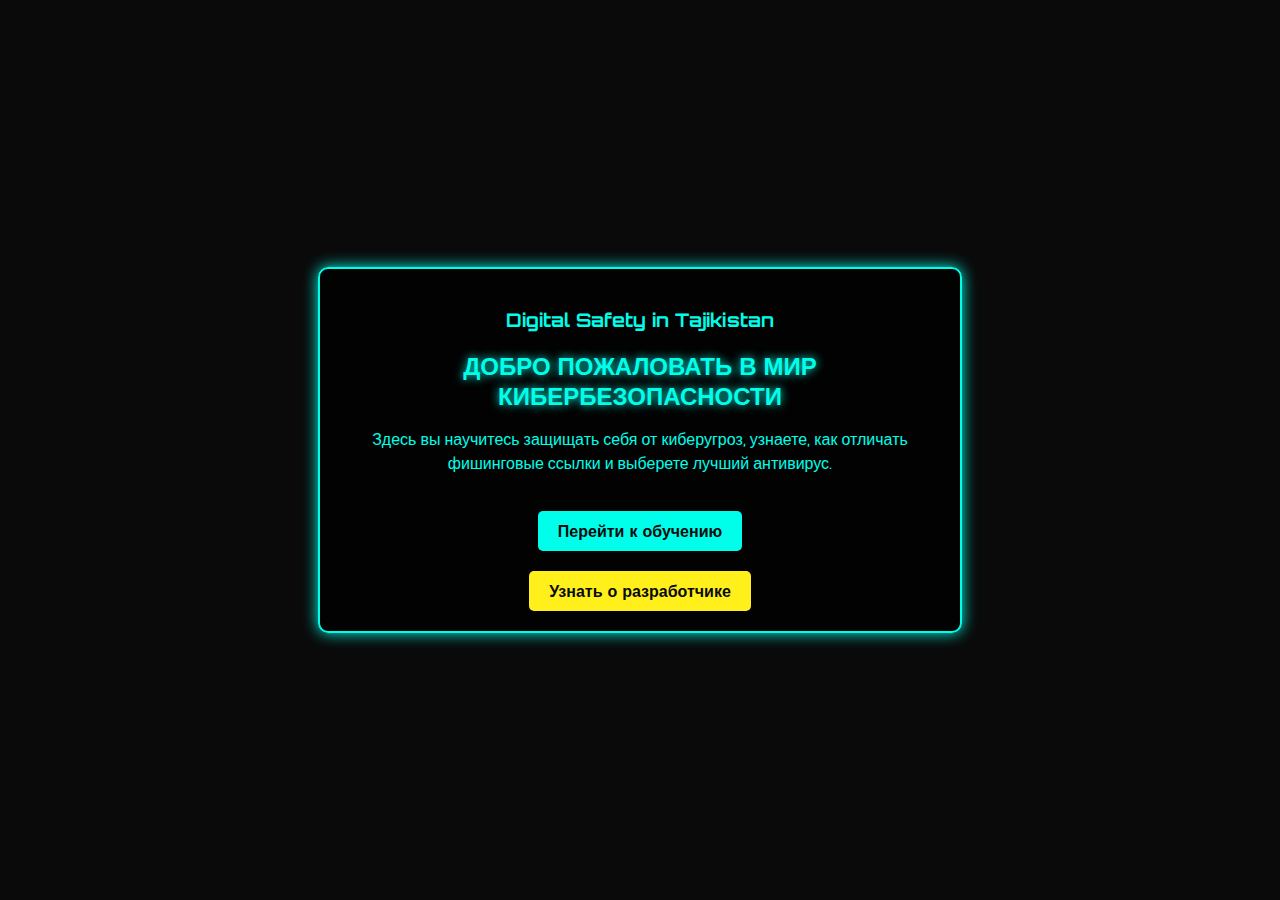
<file: index.html>
<!DOCTYPE html>
<html lang="ru">
<head>
    <meta charset="UTF-8">
    <meta name="viewport" content="width=device-width, initial-scale=1.0">
    <title>Digital Safety - Главная</title>
    <link rel="stylesheet" href="styles.css">
</head>
<body>
    <div class="container">
        <h3>Digital Safety in Tajikistan</h3>
        <h1>Добро пожаловать в мир кибербезопасности</h1>
        <p>Здесь вы научитесь защищать себя от киберугроз, узнаете, как отличать фишинговые ссылки и выберете лучший антивирус.</p>
        <a href="courses.html" class="btn">Перейти к обучению</a>
        <br>
        <a href="about.html" class="bton">Узнать о разработчике</a>
    </div>
</body>
</html>
</file>
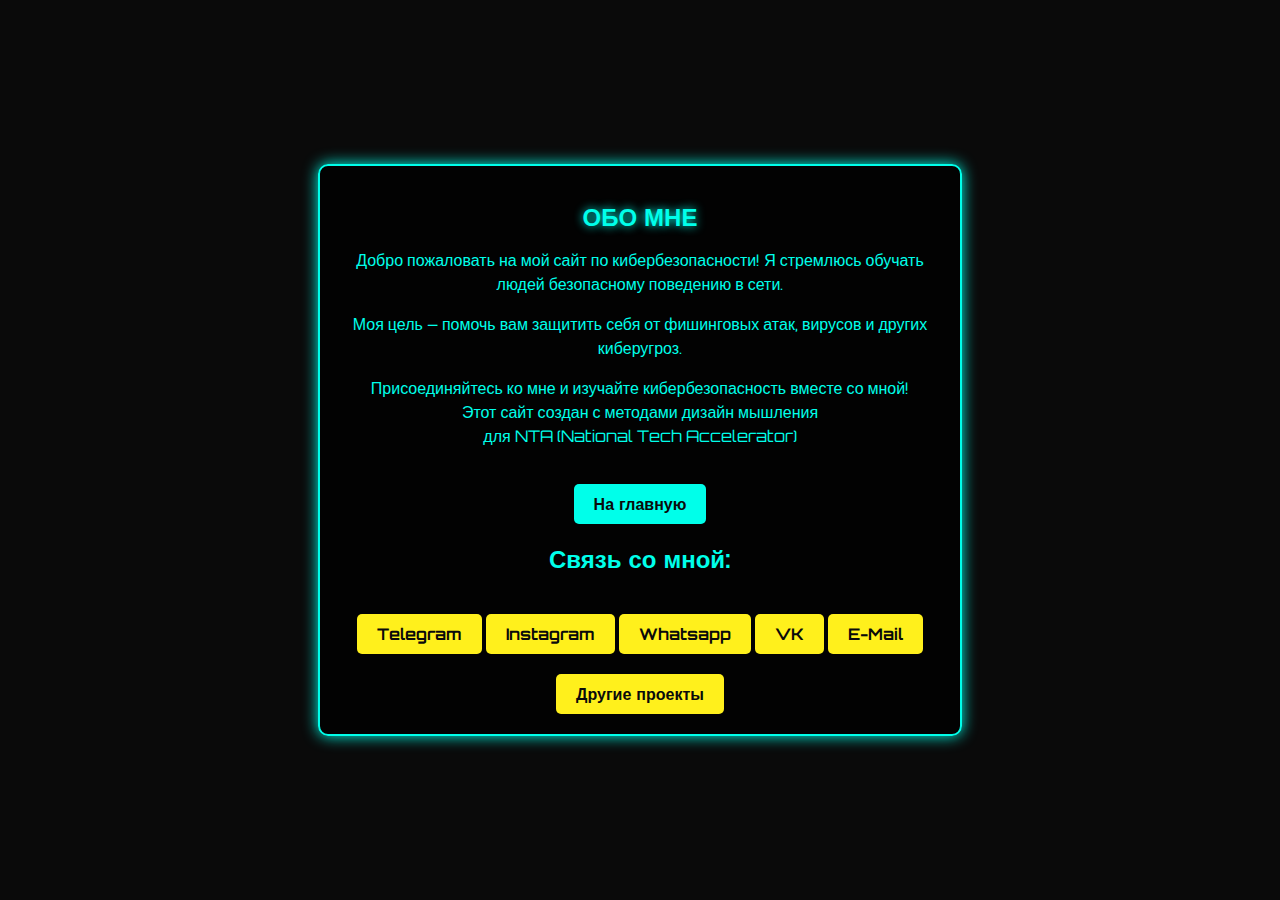
<file: about.html>
<!DOCTYPE html>
<html lang="ru">
<head>
    <meta charset="UTF-8">
    <meta name="viewport" content="width=device-width, initial-scale=1.0">
    <title>О сайте</title>
    <link rel="stylesheet" href="styles.css">
</head>
<body>
    <div class="container">
        <h1>Обо мне</h1>
        <p>Добро пожаловать на мой сайт по кибербезопасности! Я стремлюсь обучать людей безопасному поведению в сети.</p>
        <p>Моя цель – помочь вам защитить себя от фишинговых атак, вирусов и других киберугроз.</p>
        <p>Присоединяйтесь ко мне и изучайте кибербезопасность вместе со мной! <br>Этот сайт создан с методами дизайн мышления <br>для NTA (National Tech Accelerator)</p>
        
        <a href="index.html" class="btn">На главную</a>
        <h2>Связь со мной:</h2>
        <a href="https://t.me/abdumalikovvvvvvv" class="bton" target="_blank">Telegram</a>
        <a href="https://instagram.com/_abdumalikov.08_" class="bton" target="_blank">Instagram</a>
        <a href="https://wa.me/992917690906" class="bton" target="_blank">Whatsapp</a>
        <a href="https://vk.com/serdechko_o8" class="bton" target="_blank">VK</a>
        <a href="mailto:abdumalikabdumalikov72@gmail.com" class="bton">E-Mail</a>
        <a href="https://t.me/Strangers_bio" class="bton" target="_blank">Другие проекты</a>
        
        <!-- Добавление контактной формы ps пока что не работает 
        <h2>Контактная форма:</h2>
        <form action="submit_form.php" method="post">
            <label for="name">Имя:</label>
            <input type="text" id="name" name="name" required>
            <label for="email">E-Mail:</label>
            <input type="email" id="email" name="email" required>
            <label for="message">Сообщение:</label>
            <textarea id="message" name="message" required></textarea>
            <button type="submit" class="btn">Отправить</button>
        </form> -->
    </div>
</body>
</html>
</file>
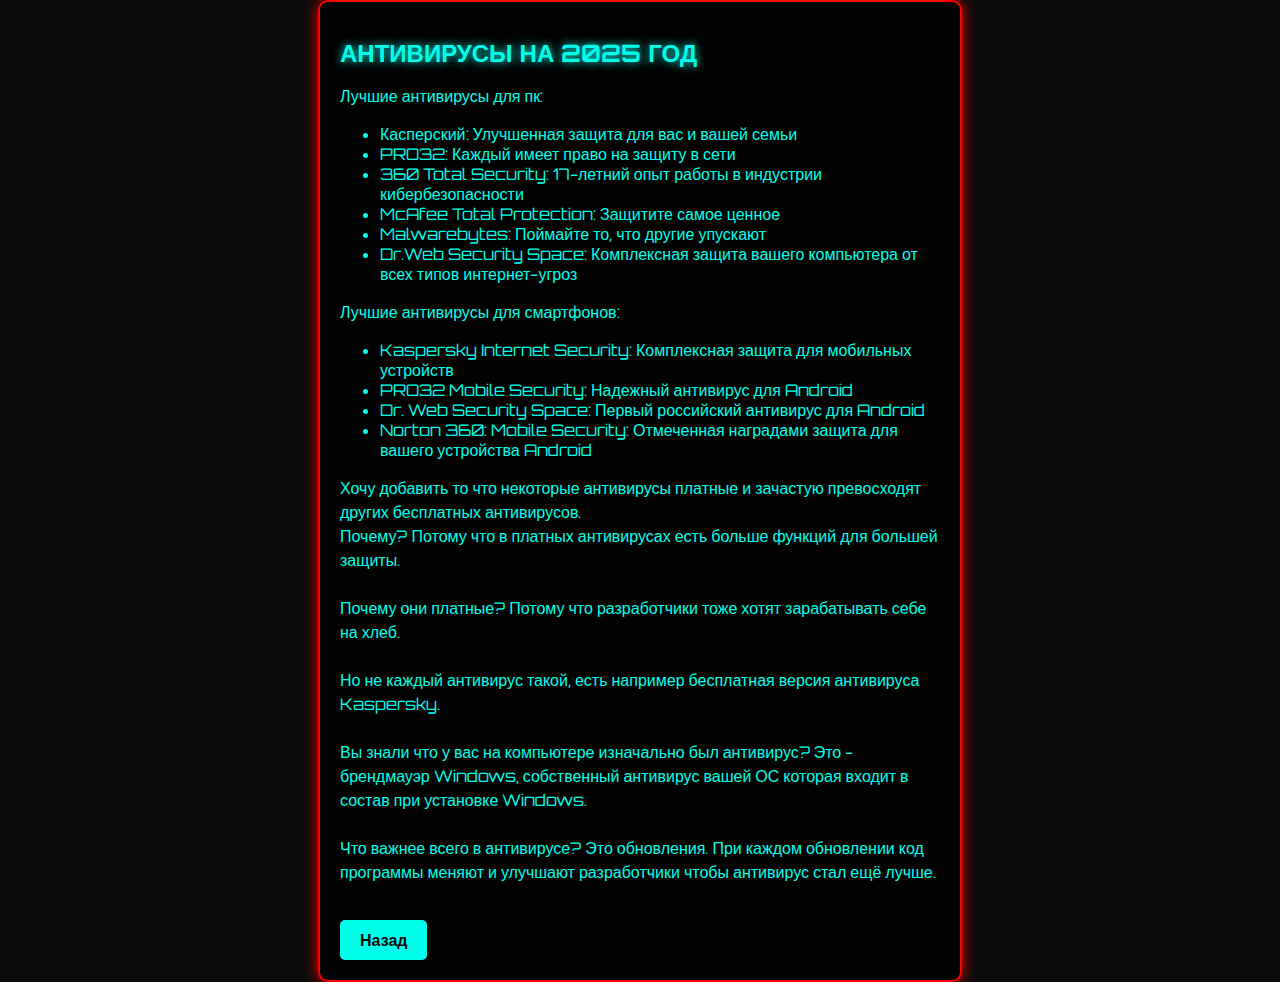
<file: Antivirus.html>
<!DOCTYPE html>
<html lang="ru">
<head>
    <meta charset="UTF-8">
    <meta name="viewport" content="width=device-width, initial-scale=1.0">
    <title>Антивирусы</title>
    <link rel="stylesheet" href="styles.css">
</head>
<body>
    <div class="container5">
        <h1>Антивирусы на 2025 год</h1>
        <p>Лучшие антивирусы для пк:</p>
        <ul>
            <li>Касперский: Улучшенная защита для вас и вашей семьи</li>
            <li>PRO32: Каждый имеет право на защиту в сети</li>
            <li>360 Total Security: 17-летний опыт работы в индустрии кибербезопасности</li>
            <li>McAfee Total Protection: Защитите самое ценное</li>
            <li>Malwarebytes: Поймайте то, что другие упускают</li>
            <li>Dr.Web Security Space: Комплексная защита вашего компьютера от всех типов интернет-угроз</li>
        </ul>
        <p>Лучшие антивирусы для смартфонов:</p>
        <ul>
            <li>Kaspersky Internet Security: Комплексная защита для мобильных устройств</li>
            <li>PRO32 Mobile Security: Надежный антивирус для Android</li>
            <li>Dr. Web Security Space: Первый российский антивирус для Android</li>
            <li>Norton 360: Mobile Security: Отмеченная наградами защита для вашего устройства Android</li>
        </ul>
        <p>
        Хочу добавить то что некоторые антивирусы платные и зачастую превосходят других бесплатных антивирусов. <br>
        Почему? Потому что в платных антивирусах есть больше функций для большей защиты. <br><br>
        Почему они платные? Потому что разработчики тоже хотят зарабатывать себе на хлеб.<br><br> 
        Но не каждый антивирус такой, есть например бесплатная версия антивируса Kaspersky.<br><br> 
        Вы знали что у вас на компьютере изначально был антивирус? Это - брендмауэр Windows, собственный антивирус вашей ОС которая входит в состав при установке Windows. <br><br>
        Что важнее всего в антивирусе? Это обновления. При каждом обновлении код программы меняют и улучшают разработчики чтобы антивирус стал ещё лучше.
        </p>
        <a href="courses.html" class="btn">Назад</a>
    </div>
</body>
</html>
</file>
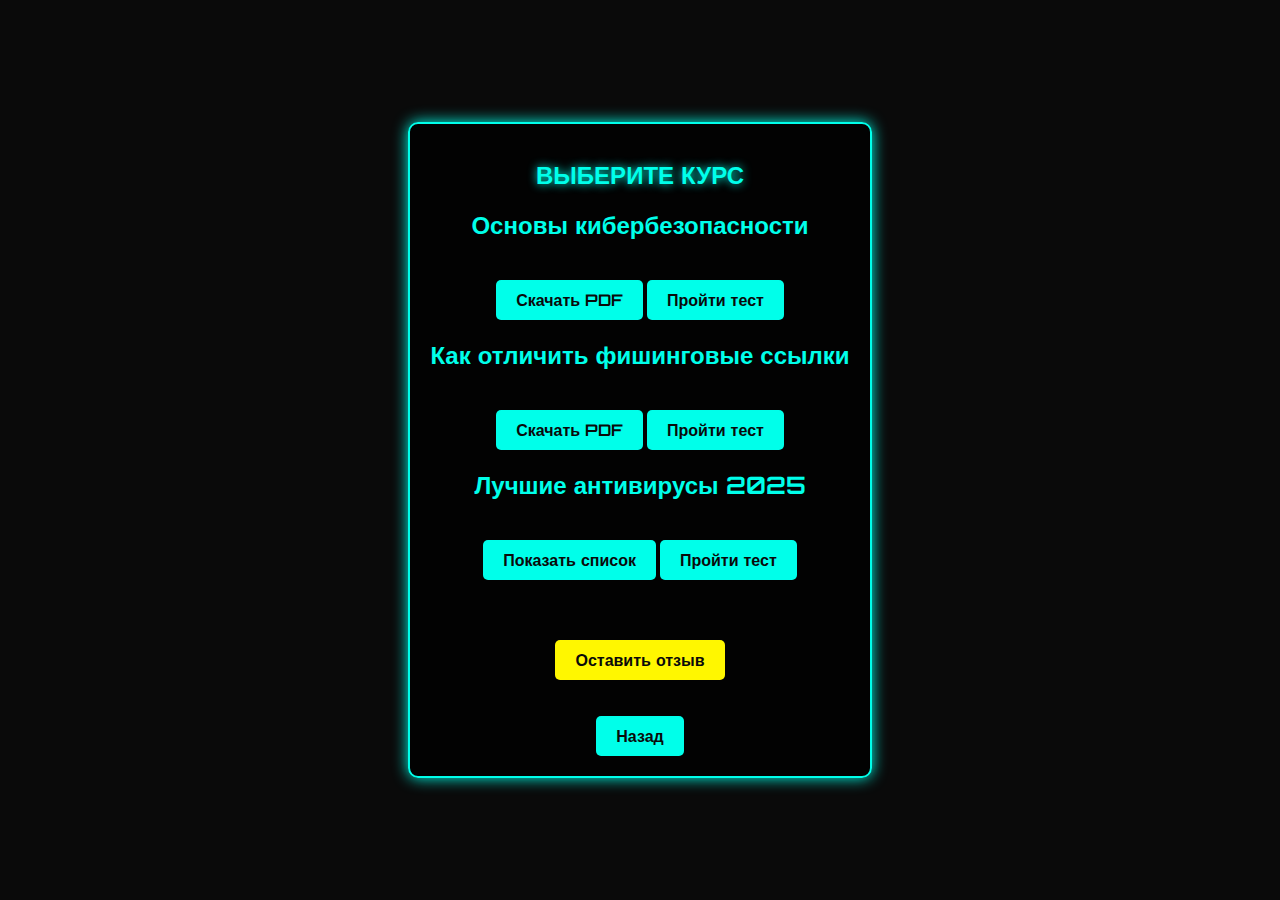
<file: courses.html>
<!DOCTYPE html>
<html lang="ru">
<head>
    <meta charset="UTF-8">
    <meta name="viewport" content="width=device-width, initial-scale=1.0">
    <title>Курсы по кибербезопасности</title>
    <link rel="stylesheet" href="styles.css">
</head>
<body>
    <div class="container">
        <h1>Выберите курс</h1>
        <div class="course-list">
            <div class="course">
                <h2>Основы кибербезопасности</h2>
                <a href="Basecybersecurity.pdf" class="btn" download>Скачать PDF</a>
                <a href="test.html?course=1" class="btn">Пройти тест</a>
            </div>
            <div class="course">
                <h2>Как отличить фишинговые ссылки</h2>
                <a href="Фишинг.pdf" class="btn" download>Скачать PDF</a>
                <a href="test.html?course=2" class="btn">Пройти тест</a>
            </div>
            <div class="course">
                <h2>Лучшие антивирусы 2025</h2>
                <a href="Antivirus.html" class="btn">Показать список</a>
                <a href="test.html?course=3" class="btn">Пройти тест</a>
            </div>
        </div>
        <br><br>
        <a href="https://t.me/otzivi_saita" class="otziv" target="_blank">Оставить отзыв</a></p>
        <a href="index.html" class="btn back-btn">Назад</a>
    </div>
    
</body>
</html>
</file>
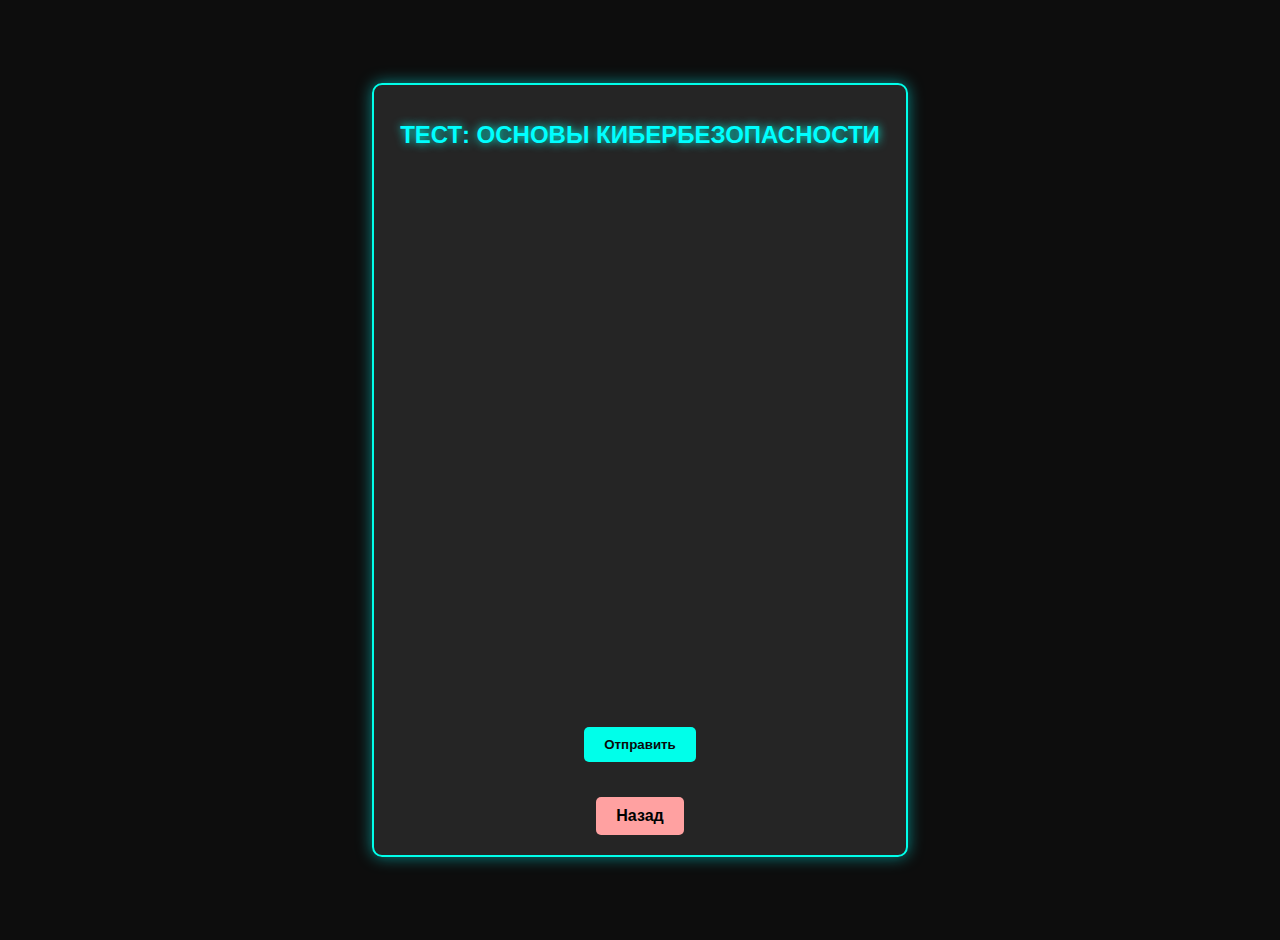
<file: test.html>
<!DOCTYPE html>
<html lang="ru">
<head>
    <meta charset="UTF-8">
    <meta name="viewport" content="width=device-width, initial-scale=1.0">
    <title>Тест</title>
    <link rel="stylesheet" href="styles.css">
    <link rel="stylesheet" href="test.css">

    <script defer src="test.js"></script>
</head>
<body>
    <div class="container">
        <h1 id="course-title">Тест</h1>
        <form id="quiz-form">
            <div id="questions-container"></div>
            <button type="submit" class="btn">Отправить</button>
        </form>
        <p id="result"></p>
        <a href="courses.html" class="btn back-btn">Назад</a>
    </div>
</body>
</html>
</file>
<file: styles.css>
@import url('https://fonts.googleapis.com/css2?family=Orbitron:wght@400;700&display=swap');

body {
    margin: 0;
    padding: 0;
    background-color: #0a0a0a;
    color: #00ffea;
    font-family: 'Orbitron', sans-serif;
    display: flex;
    justify-content: center;
    align-items: center;
    height: auto; min-height: 100vh;
    text-align: center;
}

.container {
    max-width: 600px;
    padding: 20px;
    border: 2px solid #00ffea;
    border-radius: 10px;
    box-shadow: 0 0 15px #00ffea;
    background: rgba(0, 0, 0, 0.8);
}

.container5 {
    max-width: 600px;
    padding: 20px;
    border: 2px solid #ff0000;
    border-radius: 10px;
    box-shadow: 0 0 15px #fc0000;
    background: rgba(0, 0, 0, 0.8);
    
    text-align: left;
}

h1 {
    font-size: 24px;
    text-transform: uppercase;
    text-shadow: 0 0 10px #00ffea;
}

p {
    font-size: 16px;
    line-height: 1.5;
}

.btn {
    display: inline-block;
    margin-top: 20px;
    padding: 10px 20px;
    color: #0a0a0a;
    background: #00ffea;
    text-decoration: none;
    font-weight: bold;
    border-radius: 5px;
    transition: 0.3s;
}

.btn:hover {
    background: #1f2eff;
    box-shadow: 0 0 15px #1f2eff;
}

.bton {
    display: inline-block;
    margin-top: 20px;
    padding: 10px 20px;
    color: #0a0a0a;
    background: #fff01c;
    text-decoration: none;
    font-weight: bold;
    border-radius: 5px;
    transition: 0.3s;
}

.bton:hover {
    background: #ae4bff;
    box-shadow: 0 0 15px #ec1fff;
}

.otziv {
    display: inline-block;
    margin-top: 20px;
    padding: 10px 20px;
    color: #0a0a0a;
    background: #fff700;
    text-decoration: none;
    font-weight: bold;
    border-radius: 5px;
    transition: 0.3s;
}

.otziv:hover {
    background: #51ff00;
    box-shadow: 0 0 15px #00ff1e;
}

form label {
    display: block;
    margin-bottom: 10px;
    font-weight: bold;
    color: #00ffea;
}


form input[type="text"],
form input[type="email"],
form textarea {
    width: 100%;
    padding: 10px;
    margin-bottom: 20px;
    border: 2px solid #00ffea;
    border-radius: 5px;
    background: #0a0a0a;
    color: #00ffea;
    font-family: 'Orbitron', sans-serif;
}

form button[type="submit"] {
    display: inline-block;
    padding: 10px 20px;
    color: #0a0a0a;
    background: #00ffea;
    text-decoration: none;
    font-weight: bold;
    border-radius: 5px;
    transition: 0.3s;
}

form button[type="submit"]:hover {
    background: #1f2eff;
    box-shadow: 0 0 15px #1f2eff;
}
</file>
<file: test.css>
body {
    font-family: 'Arial', sans-serif;
    background: #0d0d0d;
    color: #fff;
    text-align: center;
    padding: 20px;
}

.container {
    max-width: 600px;
    margin: auto;
    padding: 20px;
    background: rgba(255, 255, 255, 0.1);
    border-radius: 10px;
    box-shadow: 0 0 15px rgba(0, 255, 255, 0.5);
    animation: fadeIn 0.8s ease-in-out;
}

h1 {
    font-size: 24px;
    margin-bottom: 20px;
    color: #00ffff;
    animation: slideDown 0.8s ease-in-out;
}

.question {
    margin: 15px 0;
    padding: 10px;
    background: rgba(255, 255, 255, 0.1);
    border-radius: 5px;
    transition: background 0.3s ease;
    opacity: 0;
    transform: translateY(20px);
    animation: fadeInUp 0.5s ease-in-out forwards;
}

.question:nth-child(1) { animation-delay: 0.2s; }
.question:nth-child(2) { animation-delay: 0.4s; }
.question:nth-child(3) { animation-delay: 0.6s; }
.question:nth-child(4) { animation-delay: 0.8s; }

.question:hover {
    background: rgba(0, 255, 255, 0.2);
}

label {
    display: block;
    margin: 5px 0;
    cursor: pointer;
}

input[type="radio"] {
    margin-right: 10px;
}

.btn {
    display: inline-block;
    padding: 10px 20px;
    margin-top: 15px;
    background: #00ffff;
    color: #000;
    border: none;
    border-radius: 5px;
    cursor: pointer;
    font-weight: bold;
    transition: 0.3s;
    animation: fadeIn 0.5s ease-in-out;
}

.btn:hover {
    background: #41ffff;
    color: #fff;
}

.back-btn {
    background: #ffa1a1;
}

.back-btn:hover {
    background: #cc0000;
}

#result {
    font-size: 18px;
    font-weight: bold;
    margin-top: 20px;
    animation: fadeIn 0.5s ease-in-out;
}

@keyframes fadeIn {
    from { opacity: 0; }
    to { opacity: 1; }
}

@keyframes slideDown {
    from { opacity: 0; transform: translateY(-20px); }
    to { opacity: 1; transform: translateY(0); }
}

@keyframes fadeInUp {
    from { opacity: 0; transform: translateY(20px); }
    to { opacity: 1; transform: translateY(0); }
}
</file>
